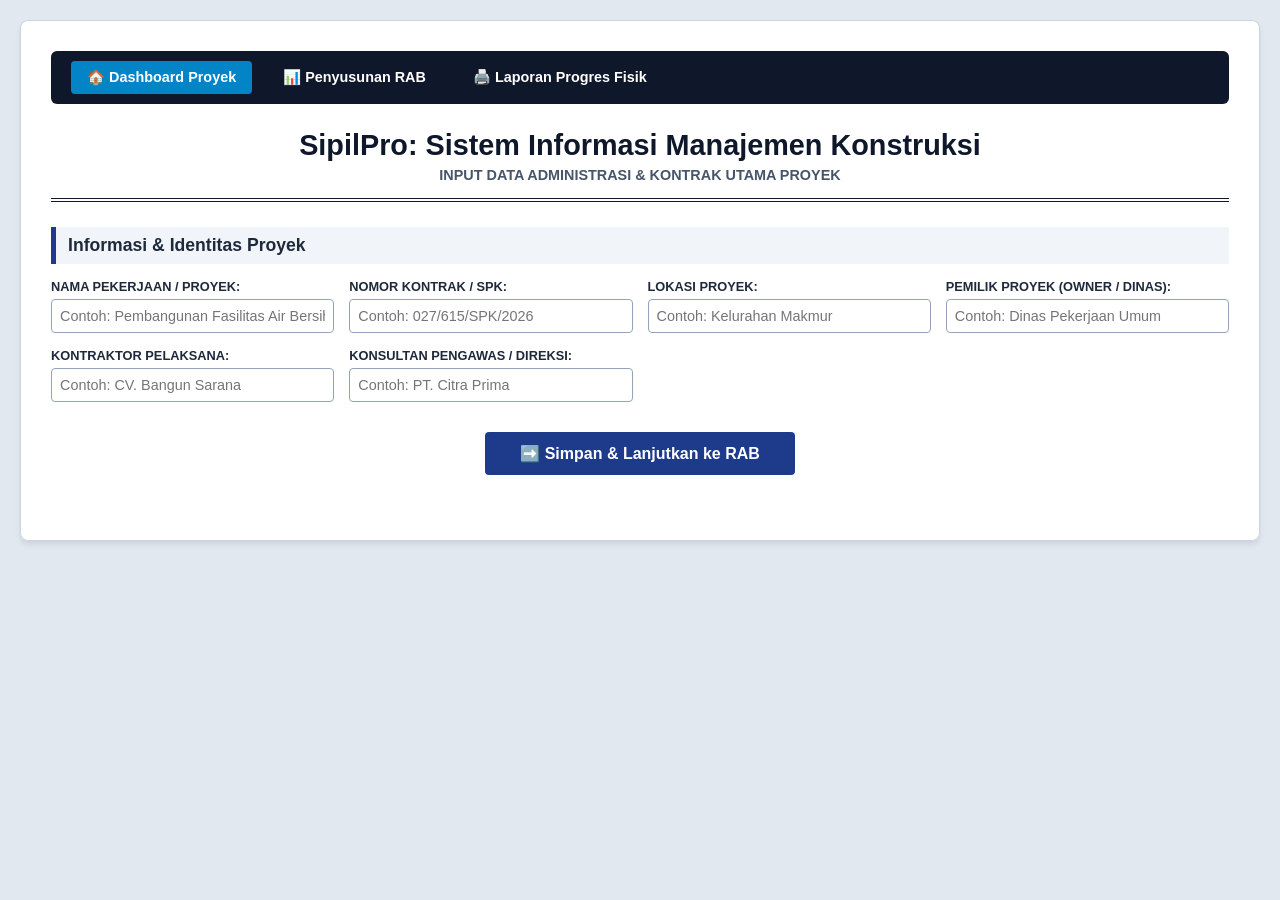
<file: index.html>
<!DOCTYPE html>
<html lang="id">
<head>
    <meta charset="UTF-8">
    <meta name="viewport" content="width=device-width, initial-scale=1.0">
    <title>SipilPro - Dashboard Administrasi Proyek</title>
    <link rel="stylesheet" href="style.css">
</head>
<body>
    <div class="container">
        <nav class="navbar no-print">
            <a href="index.html" class="active">🏠 Dashboard Proyek</a>
            <a href="rab.html">📊 Penyusunan RAB</a>
            <a href="laporan.html">🖨️ Laporan Progres Fisik</a>
        </nav>

        <header>
            <h1>SipilPro: Sistem Informasi Manajemen Konstruksi</h1>
            <p class="subtitle">Input Data Administrasi & Kontrak Utama Proyek</p>
        </header>

            <section>
                <h2>Informasi & Identitas Proyek</h2>
                <div class="grid-form">
                    <div class="form-group">
                        <label for="p_name">Nama Pekerjaan / Proyek:</label>
                        <input type="text" id="p_name" placeholder="Contoh: Pembangunan Fasilitas Air Bersih">
                    </div>
                    <div class="form-group">
                        <label for="p_contract">Nomor Kontrak / SPK:</label>
                        <input type="text" id="p_contract" placeholder="Contoh: 027/615/SPK/2026">
                    </div>
                    <div class="form-group">
                        <label for="p_loc">Lokasi Proyek:</label>
                        <input type="text" id="p_loc" placeholder="Contoh: Kelurahan Makmur">
                    </div>
                    <div class="form-group">
                        <label for="p_owner">Pemilik Proyek (Owner / Dinas):</label>
                        <input type="text" id="p_owner" placeholder="Contoh: Dinas Pekerjaan Umum">
                    </div>
                    <div class="form-group">
                        <label for="p_contractor">Kontraktor Pelaksana:</label>
                        <input type="text" id="p_contractor" placeholder="Contoh: CV. Bangun Sarana">
                    </div>
                    <div class="form-group">
                        <label for="p_supervisor">Konsultan Pengawas / Direksi:</label>
                        <input type="text" id="p_supervisor" placeholder="Contoh: PT. Citra Prima">
                    </div>
                </div>

                <div style="margin-top: 30px; text-align: center;">
                    <button class="btn btn-blue" style="font-size: 1rem; padding: 12px 35px;" onclick="saveProjectInfo()">➡️ Simpan & Lanjutkan ke RAB</button>
                </div>
            </section>
    </div>
    <script src="script.js"></script>
</body>
</html>
</file>
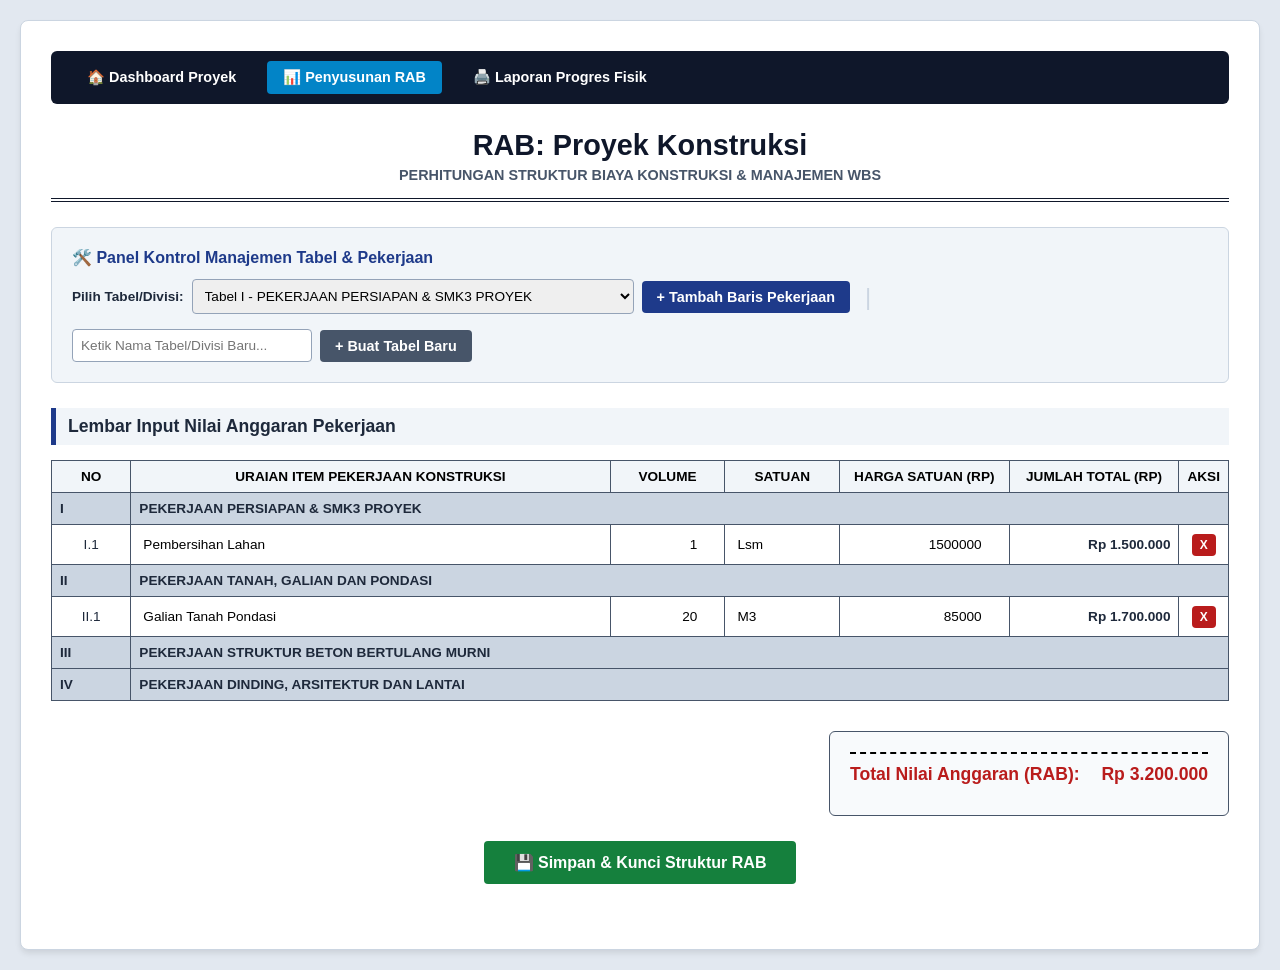
<file: rab.html>
<!DOCTYPE html>
<html lang="id">
<head>
    <meta charset="UTF-8">
    <meta name="viewport" content="width=device-width, initial-scale=1.0">
    <title>SipilPro - Penyusunan RAB Profesional</title>
    <link rel="stylesheet" href="style.css">
</head>
<body>
    <div class="container">
        <nav class="navbar no-print">
            <a href="index.html">🏠 Dashboard Proyek</a>
            <a href="rab.html" class="active">📊 Penyusunan RAB</a>
            <a href="laporan.html">🖨️ Laporan Progres Fisik</a>
        </nav>

        <header>
            <h1 id="headerProjName">Rencana Anggaran Biaya (RAB)</h1>
            <p class="subtitle">Perhitungan Struktur Biaya Konstruksi & Manajemen WBS</p>
        </header>

        <div class="control-panel no-print" style="background: #f1f5f9; padding: 20px; border-radius: 6px; margin-bottom: 25px; border: 1px solid #cbd5e1;">
            <h3 style="font-size: 1rem; margin-bottom: 12px; color: #1e3a8a;">🛠️ Panel Kontrol Manajemen Tabel & Pekerjaan</h3>
            <div style="display: flex; gap: 15px; flex-wrap: wrap; align-items: center;">
                <div style="display: flex; gap: 8px; align-items: center;">
                    <label style="font-size: 0.85rem; font-weight: bold;">Pilih Tabel/Divisi:</label>
                    <select id="selDivision" style="padding: 8px; border-radius: 4px; border: 1px solid #94a3b8; font-size: 0.85rem;"></select>
                    <button class="btn btn-blue" style="padding: 8px 15px;" onclick="addNewItemDynamic()">+ Tambah Baris Pekerjaan</button>
                </div>
                <span style="color: #cbd5e1; font-size: 1.5rem;">|</span>
                <div style="display: flex; gap: 8px; align-items: center;">
                    <input type="text" id="newDivName" placeholder="Ketik Nama Tabel/Divisi Baru..." style="padding: 8px; border-radius: 4px; border: 1px solid #94a3b8; width: 240px; font-size: 0.85rem;">
                    <button class="btn btn-blue" style="background:#475569; padding: 8px 15px;" onclick="addNewDivisionDynamic()">+ Buat Tabel Baru</button>
                </div>
            </div>
        </div>

        <section>
            <h2>Lembar Input Nilai Anggaran Pekerjaan</h2>
            <div class="table-responsive">
                <table>
                    <thead>
                        <tr>
                            <th width="7%">No</th>
                            <th width="43%">Uraian Item Pekerjaan Konstruksi</th>
                            <th width="10%">Volume</th>
                            <th width="10%">Satuan</th>
                            <th width="15%">Harga Satuan (Rp)</th>
                            <th width="15%">Jumlah Total (Rp)</th>
                            <th width="5%" class="no-print">Aksi</th>
                        </tr>
                    </thead>
                    <tbody id="rabTableBody">
                    </tbody>
                </table>
            </div>

            <div class="summary-container">
                <div class="summary-box">
                    <div class="summary-row grand-total">
                        <span>Total Nilai Anggaran (RAB):</span>
                        <span id="txtTotalRAB">Rp 0</span>
                    </div>
                </div>
            </div>

            <div style="margin-top: 25px; text-align: center;" class="no-print">
                <button class="btn btn-green" style="font-size: 1rem; padding: 12px 30px;" onclick="saveRABData()">💾 Simpan & Kunci Struktur RAB</button>
            </div>
        </section>
    </div>
    <script src="script.js"></script>
</body>
</html>
</file>
<file: style.css>
:root {
    --primary: #0f172a; --navy: #1e3a8a; --secondary: #0284c7;
    --success: #15803d; --border-color: #94a3b8; --text-main: #1e293b; --bg-light: #f8fafc;
}
* { margin: 0; padding: 0; box-sizing: border-box; font-family: Arial, Helvetica, sans-serif; }
body { background-color: #e2e8f0; color: var(--text-main); padding: 20px; }
.container { max-width: 1300px; margin: 0 auto; background: #ffffff; padding: 30px; border: 1px solid #cbd5e1; border-radius: 8px; box-shadow: 0 4px 6px -1px rgb(0 0 0 / 0.1); }
.navbar { display: flex; background-color: var(--primary); padding: 10px 20px; border-radius: 6px; margin-bottom: 25px; gap: 15px; }
.navbar a { color: white; text-decoration: none; padding: 8px 16px; font-weight: bold; font-size: 0.9rem; border-radius: 4px; transition: 0.2s; }
.navbar a:hover, .navbar a.active { background-color: var(--secondary); }
header { text-align: center; margin-bottom: 25px; border-bottom: 4px double var(--primary); padding-bottom: 15px; }
header h1 { font-size: 1.8rem; color: var(--primary); }
.subtitle { font-size: 0.9rem; font-weight: bold; color: #475569; text-transform: uppercase; margin-top: 5px;}
h2 { font-size: 1.1rem; background-color: #f1f5f9; padding: 8px 12px; border-left: 5px solid var(--navy); margin-bottom: 15px; }
section { margin-bottom: 35px; }
.grid-form { display: grid; grid-template-columns: repeat(auto-fit, minmax(280px, 1fr)); gap: 15px; }
.form-group { display: flex; flex-direction: column; }
.form-group label { font-size: 0.8rem; font-weight: bold; margin-bottom: 5px; text-transform: uppercase;}
.form-group input { padding: 8px; border: 1px solid var(--border-color); border-radius: 4px; font-size: 0.9rem; }
.table-responsive { overflow-x: auto; }
table { width: 100%; border-collapse: collapse; font-size: 0.85rem; margin-bottom: 15px; }
th, td { border: 1px solid #475569; padding: 8px; vertical-align: middle; }
th { background-color: #f1f5f9; color: #000; font-weight: bold; text-align: center; text-transform: uppercase; }
.row-division { background-color: #cbd5e1; font-weight: bold; }
.text-center { text-align: center; } .text-right { text-align: right; }
table input { width: 100%; border: none; background: transparent; font-size: 0.85rem; padding: 4px; }
table input:focus { background-color: #f1f5f9; outline: none; }
table input[type="number"] { text-align: right; }
.btn { padding: 10px 20px; font-weight: bold; border: none; border-radius: 4px; cursor: pointer; font-size: 0.9rem; transition: 0.2s; }
.btn-blue { background-color: var(--navy); color: white; } .btn-blue:hover { background-color: #12255c; }
.btn-green { background-color: var(--success); color: white; } .btn-green:hover { background-color: #0f632f; }
.btn-red { background-color: #b91c1c; color: white; padding: 4px 8px; font-size: 0.75rem; }
.summary-container { display: flex; justify-content: flex-end; margin-top: 15px; }
.summary-box { width: 400px; border: 1px solid #475569; padding: 20px; background-color: var(--bg-light); border-radius: 6px; }
.summary-row { display: flex; justify-content: space-between; margin-bottom: 10px; font-size: 0.9rem; }
.grand-total { border-top: 2px dashed #000; padding-top: 10px; font-size: 1.1rem; font-weight: bold; color: #b91c1c; }

@media print {
    @page { margin: 0; }
    body { background-color: white; padding: 1.5cm; }
    .container { border: none; box-shadow: none; padding: 0; max-width: 100%; }
    .navbar, .control-panel, .no-print, .btn-red { display: none !important; }
    input { border: none !important; background: transparent !important; pointer-events: none; color: black !important; }
    table { border-collapse: collapse; } th, td { border: 1px solid black; }
    th { background-color: #f1f5f9 !important; -webkit-print-color-adjust: exact; }
}
</file>
